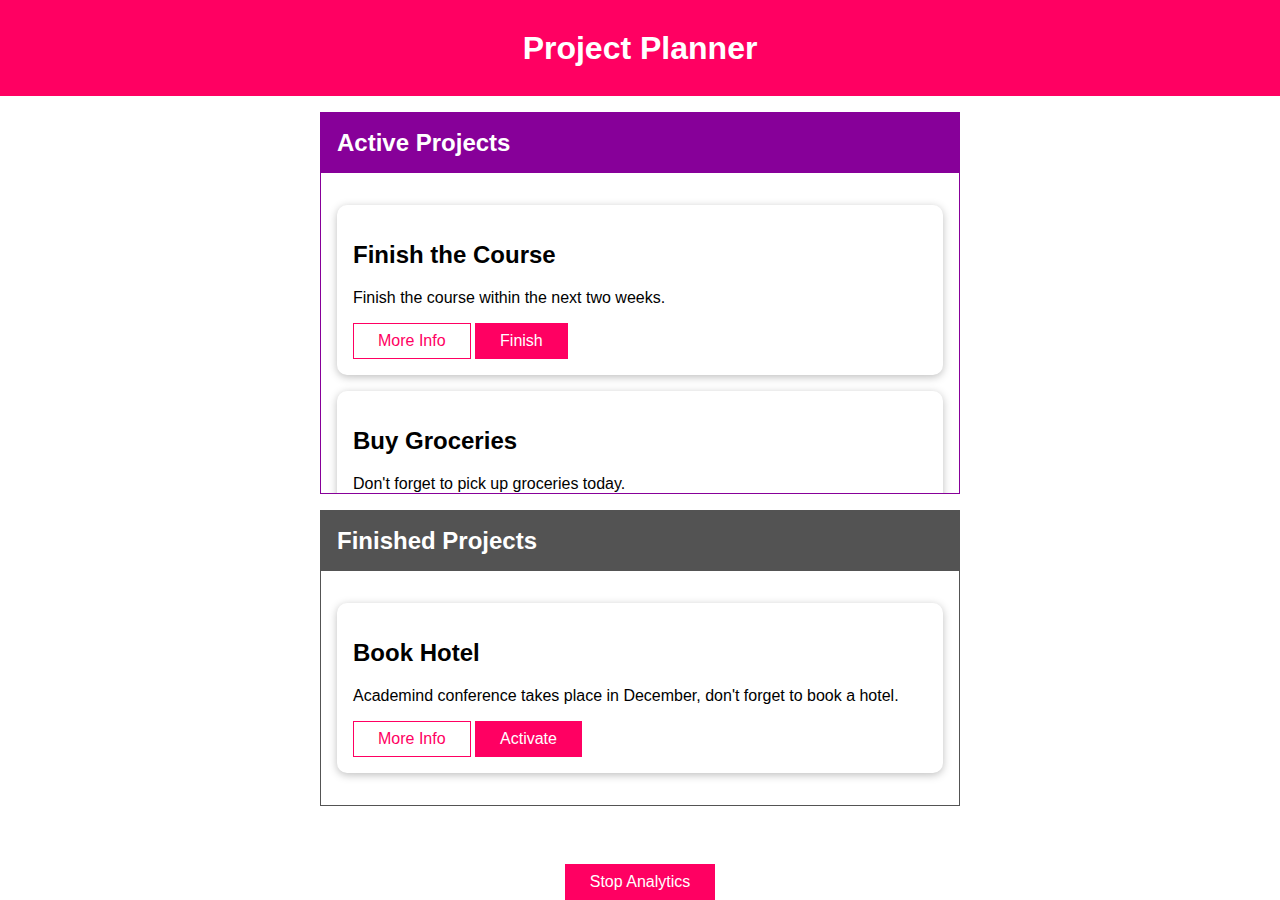
<file: 04_events/index.html>
<!DOCTYPE html>
<html lang="en">
  <head>
    <meta charset="UTF-8" />
    <meta name="viewport" content="width=device-width, initial-scale=1.0" />
    <meta http-equiv="X-UA-Compatible" content="ie=edge" />
    <title>Project Board</title>
    <link rel="stylesheet" href="assets/styles/app.css" />
    <script src="assets/scripts/app.js" defer></script>
  </head>
  <body>
    <template id="tooltip">
      <h2>More Info</h2>
      <p></p>
    </template>
    <header id="main-header">
      <h1>Project Planner</h1>
    </header>
    <section id="active-projects">
      <header>
        <h2>Active Projects</h2>
      </header>
      <ul>
        <li
          id="p1"
          data-extra-info="Got lifetime access, but would be nice to finish it soon!"
          class="card"
          draggable="true"
        >
          <h2>Finish the Course</h2>
          <p>Finish the course within the next two weeks.</p>
          <button class="alt">More Info</button>
          <button>Finish</button>
        </li>
        <li
          id="p2"
          data-extra-info="Not really a business topic but still important."
          class="card"
          draggable="true"
        >
          <h2>Buy Groceries</h2>
          <p>Don't forget to pick up groceries today.</p>
          <button class="alt">More Info</button>
          <button>Finish</button>
        </li>
      </ul>
    </section>
    <section id="finished-projects">
      <header>
        <h2>Finished Projects</h2>
      </header>
      <ul>
        <li
          id="p3"
          data-extra-info="Super important conference! Fictional but still!"
          class="card"
          draggable="true"
        >
          <h2>Book Hotel</h2>
          <p>
            Academind conference takes place in December, don't forget to book a
            hotel.
          </p>
          <button class="alt">More Info</button>
          <button>Activate</button>
        </li>
      </ul>
    </section>
    <footer>
      <button id="stop-analytics-btn">Stop Analytics</button>
    </footer>
  </body>
</html>
</file>
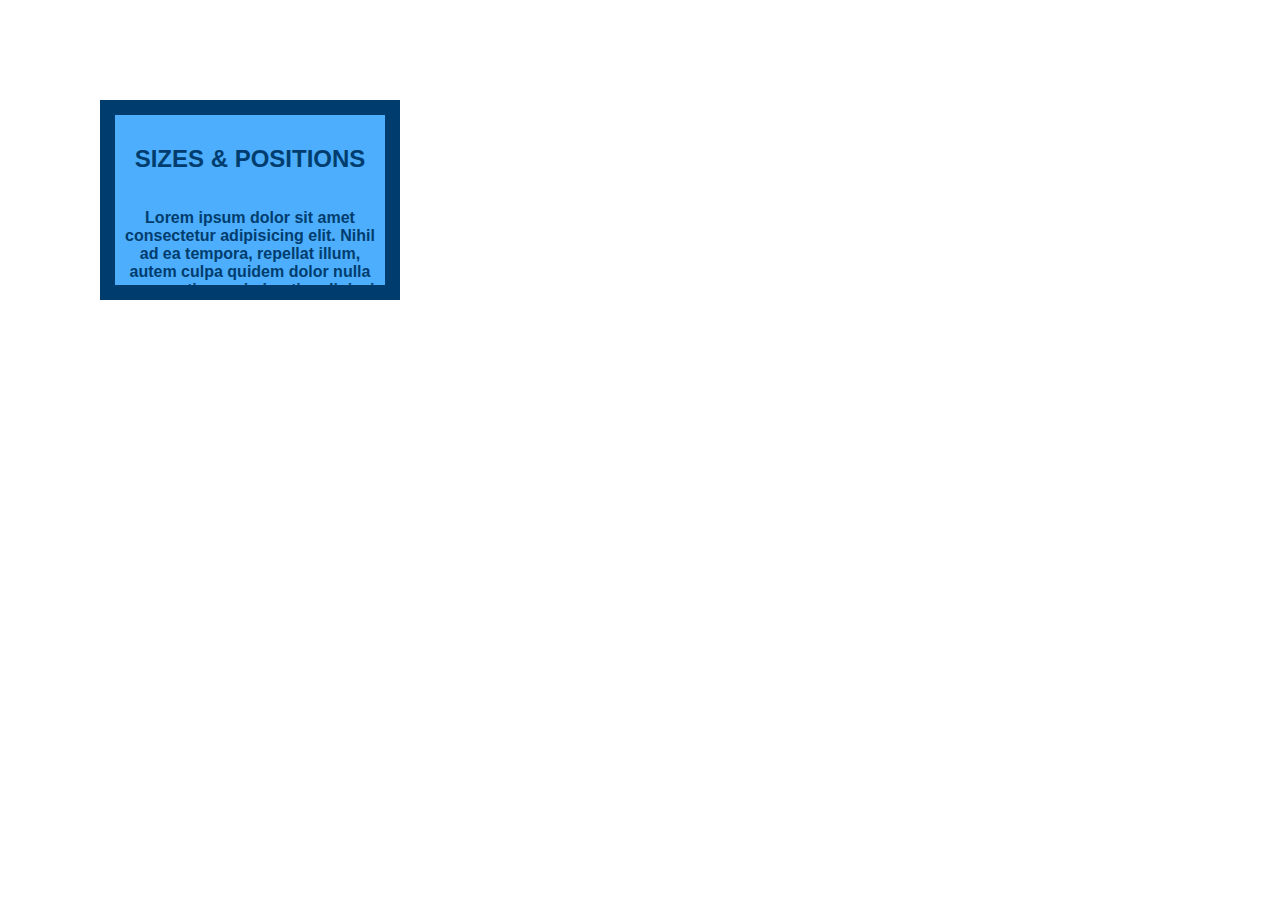
<file: 03_DOM_and_browser_apis/sizes.html>
<!DOCTYPE html>
<html lang="en">
  <head>
    <meta charset="UTF-8" />
    <meta name="viewport" content="width=device-width, initial-scale=1.0" />
    <meta http-equiv="X-UA-Compatible" content="ie=edge" />
    <title>Sizes & Positions</title>
    <link rel="stylesheet" href="assets/styles/sizes.css" />
    <script src="assets/scripts/sizes.js" defer></script>
  </head>
  <body>
    <div id="main-box">
      <h2>SIZES & POSITIONS</h2>
      <p>
        Lorem ipsum dolor sit amet consectetur adipisicing elit. Nihil ad ea
        tempora, repellat illum, autem culpa quidem dolor nulla praesentium
        animi optio adipisci dicta error sint mollitia cum quos modi!
      </p>
      <p>
        Lorem ipsum dolor sit amet consectetur adipisicing elit. Nihil ad ea
        tempora, repellat illum, autem culpa quidem dolor nulla praesentium
        animi optio adipisci dicta error sint mollitia cum quos modi!
      </p>
    </div>
  </body>
</html>
</file>
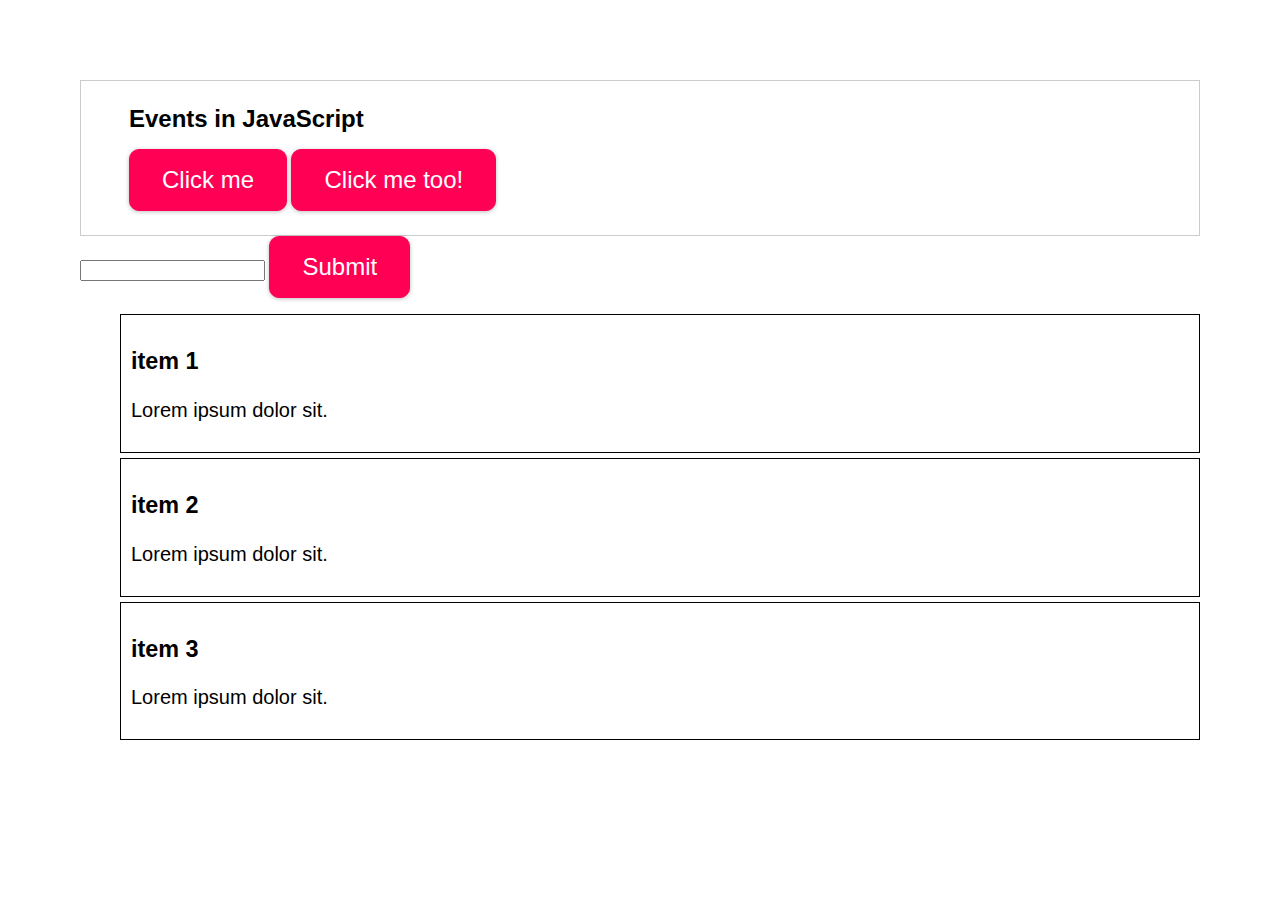
<file: 04_events/events.html>
<!DOCTYPE html>
<html lang="en">
  <head>
    <meta charset="UTF-8" />
    <meta name="viewport" content="width=device-width, initial-scale=1.0" />
    <meta http-equiv="X-UA-Compatible" content="ie=edge" />
    <title>Events!</title>
    <link rel="stylesheet" href="assets/styles/events.css" />
    <script src="assets/scripts/events.js" defer></script>
  </head>
  <body>
    <div>
      <h2>Events in JavaScript</h2>
      <button>Click me</button>
      <button>Click me too!</button>
    </div>
    <form action="">
      <input type="text" />
      <button>Submit</button>
    </form>

    <ul>
      <li>
        <h3>item 1</h3>
        <p>Lorem ipsum dolor sit.</p>
      </li>
      <li>
        <h3>item 2</h3>
        <p>Lorem ipsum dolor sit.</p>
      </li>
      <li>
        <h3>item 3</h3>
        <p>Lorem ipsum dolor sit.</p>
      </li>
    </ul>
  </body>
</html>
</file>
<file: 04_events/assets/styles/app.css>
* {
  box-sizing: border-box;
}

html {
  font-family: sans-serif;
}

body {
  margin: 0;
}

#main-header {
  width: 100%;
  height: 6rem;
  display: flex;
  justify-content: center;
  align-items: center;
  background: #ff0062;
}

#main-header h1 {
  color: white;
  margin: 0;
}

footer {
  position: absolute;
  bottom: 0;
  left: 0;
  width: 100%;
  text-align: center;
}

ul {
  list-style: none;
  margin: 0;
  padding: 0;
}

li {
  margin: 1rem 0;
}

section {
  margin: 1rem auto;
  width: 40rem;
  max-width: 90%;
}

section ul {
  padding: 1rem;
  max-height: 20rem;
  overflow: scroll;
}

section > h2 {
  color: white;
  margin: 0;
}

button {
  font: inherit;
  background: #ff0062;
  color: white;
  border: 1px solid #ff0062;
  padding: 0.5rem 1.5rem;
  cursor: pointer;
}

button.alt {
  background: white;
  color: #ff0062;
}

button:focus {
  outline: none;
}

button:hover,
button:active {
  background: #ff2579;
  border-color: #ff2579;
  color: white;
}

.card {
  border-radius: 10px;
  box-shadow: 0 2px 8px rgba(0, 0, 0, 0.26);
  padding: 1rem;
  background: white;
}

.droppable {
  background-color: #ffe0ec;
}

#active-projects {
  border: 1px solid #870099;
}

#active-projects > header {
  background: #870099;
  padding: 1rem;
  display: flex;
  justify-content: space-between;
  align-items: center;
}

#active-projects header h2 {
  color: white;
  margin: 0;
}

#finished-projects {
  border: 1px solid #535353;
}

#finished-projects > header {
  background: #535353;
  padding: 1rem;
  display: flex;
  justify-content: space-between;
  align-items: center;
}

#finished-projects header h2 {
  color: white;
  margin: 0;
}
</file>
<file: 03_DOM_and_browser_apis/assets/styles/sizes.css>
html {
  font-family: sans-serif;
}

body {
  margin: 100px;
  color: #003d6e;
  font-weight: bold;
  text-align: center;
}

#main-box {
  box-sizing: border-box;
  width: 300px;
  height: 200px;
  border: 15px solid #003d6e;
  padding: 10px;
  background: #4daefd;
  display: flex;
  align-items: center;
  flex-direction: column;
  overflow: scroll;
}
</file>
<file: 04_events/assets/styles/events.css>
body {
  margin: 5rem;
  font-family: sans-serif;
}

div {
  border: 1px solid #ccc;
  padding: 1.5rem 3rem;
}

h2 {
  margin: 0 0 1rem 0;
}

button {
  font: inherit;
  font-size: 1.5rem;
  padding: 1rem 2rem;
  border: 1px solid #ff0055;
  background: #ff0055;
  color: white;
  cursor: pointer;
  border-radius: 10px;
  box-shadow: 0 1px 4px rgba(0, 0, 0, 0.26);
  transition: all 0.3s;
}

button:focus {
  outline: none;
}

button:hover,
button:active {
  background: #e92f6d;
  border-color: #e92f6d;
  box-shadow: 0 1px 8px rgba(0, 0, 0, 0.26);
}

ul {
  list-style: none;
  display: flex;
  flex-direction: column;
  gap: 5px;
}

li {
  font-size: 20px;
  padding: 10px;
  border: 1px solid #000;
}

li.active {
  background-color: orangered;
}
</file>
